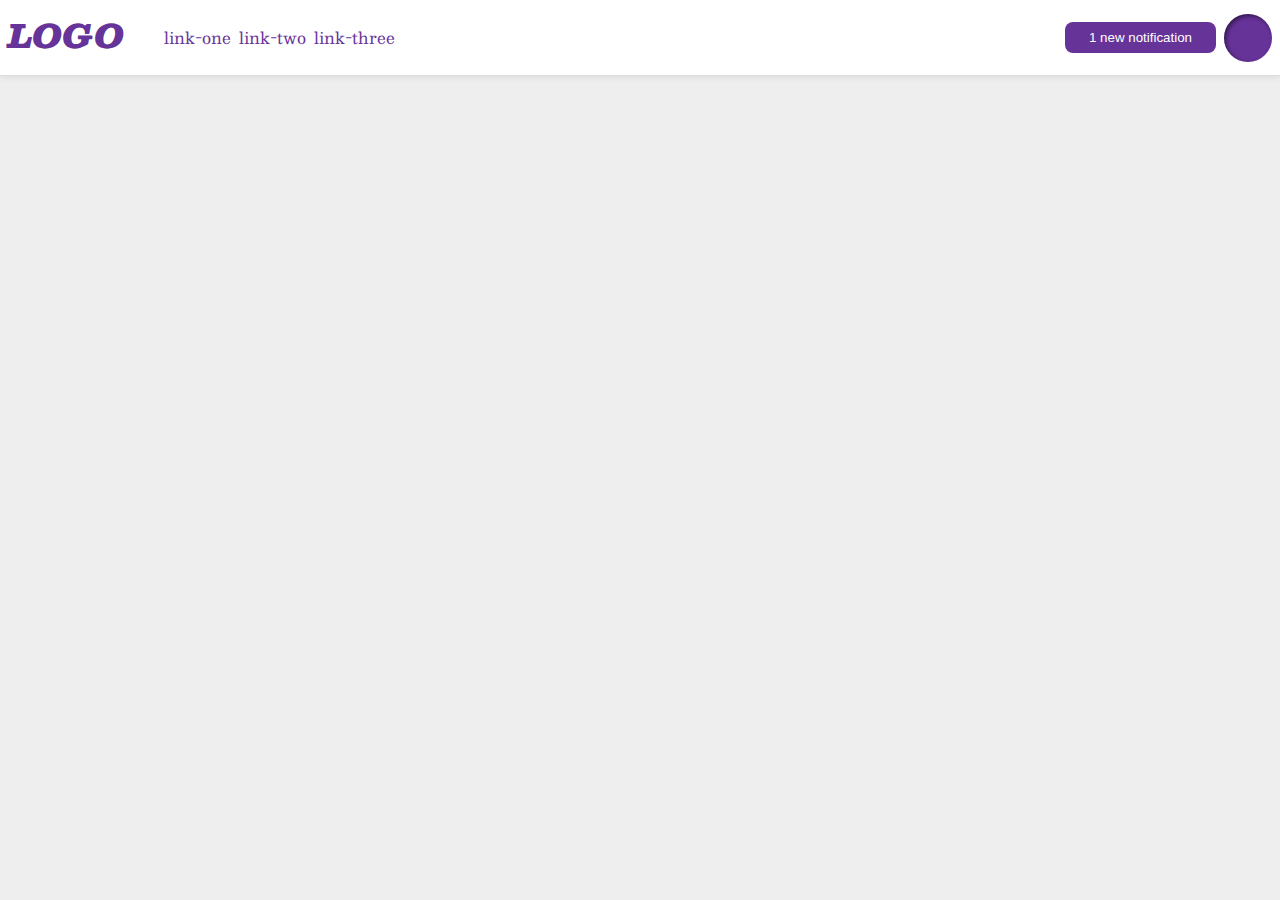
<file: flex/03-flex-header-2/index.html>
<!DOCTYPE html>
<html lang="en">
  <head>
    <meta charset="UTF-8">
    <meta http-equiv="X-UA-Compatible" content="IE=edge">
    <meta name="viewport" content="width=device-width, initial-scale=1.0">
    <title>Flex Header 2</title>
    <link rel="stylesheet" href="style.css">
  </head>
  <body>
    <div class="header">
      <div class="left-side">

      <div class="logo">
        LOGO
      </div>
      <ul class="links">
        <li><a href="google.com">link-one</a></li>
        <li><a href="google.com">link-two</a></li>
        <li><a href="google.com">link-three</a></li>
      </ul>
    </div>

    <div class="right-side">

    
      <button class="notifications">
        1 new notification
      </button>
      <div class="profile-image"></div>
    </div>
    </div>
  </body>
</html>
</file>
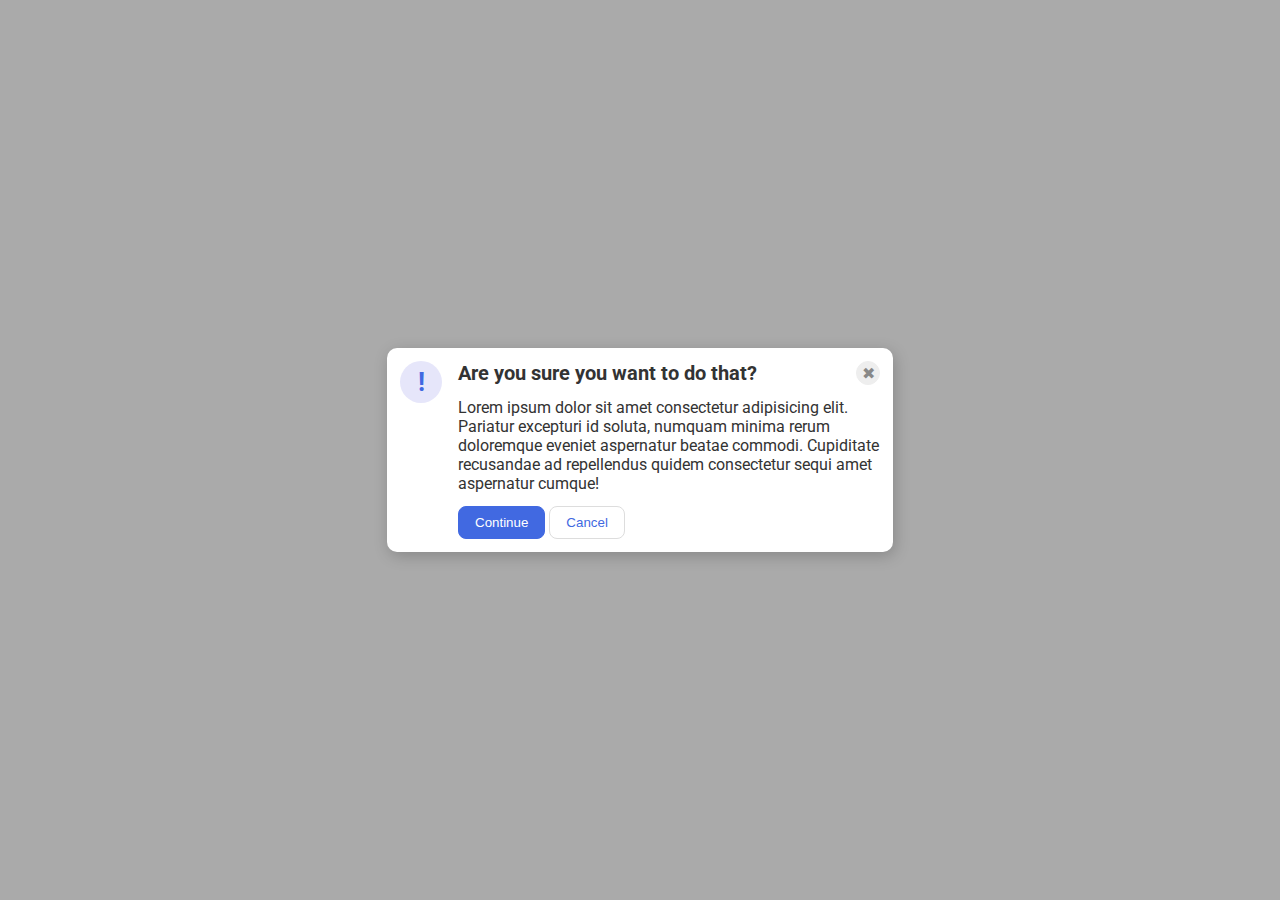
<file: flex/05-flex-modal/index.html>
<!DOCTYPE html>
<html lang="en">
  <head>
    <meta charset="UTF-8">
    <meta http-equiv="X-UA-Compatible" content="IE=edge">
    <meta name="viewport" content="width=device-width, initial-scale=1.0">
    <link rel="stylesheet" href="style.css">
    <title>Modal</title>
  </head>
  <body>
    <div class="modal">
      <div class="icon">!</div>
      
      <div class="container">
      <div class="header">Are you sure you want to do that?
        <button class="close-button">✖</button></div>
        <div class="text">Lorem ipsum dolor sit amet consectetur adipisicing elit. Pariatur excepturi id soluta, numquam minima rerum doloremque eveniet aspernatur beatae commodi. Cupiditate recusandae ad repellendus quidem consectetur sequi amet aspernatur cumque!</div>
        <button class="continue">Continue</button>
        <button class="cancel">Cancel</button>
      </div>
    </div>
  </body>
</html>
</file>
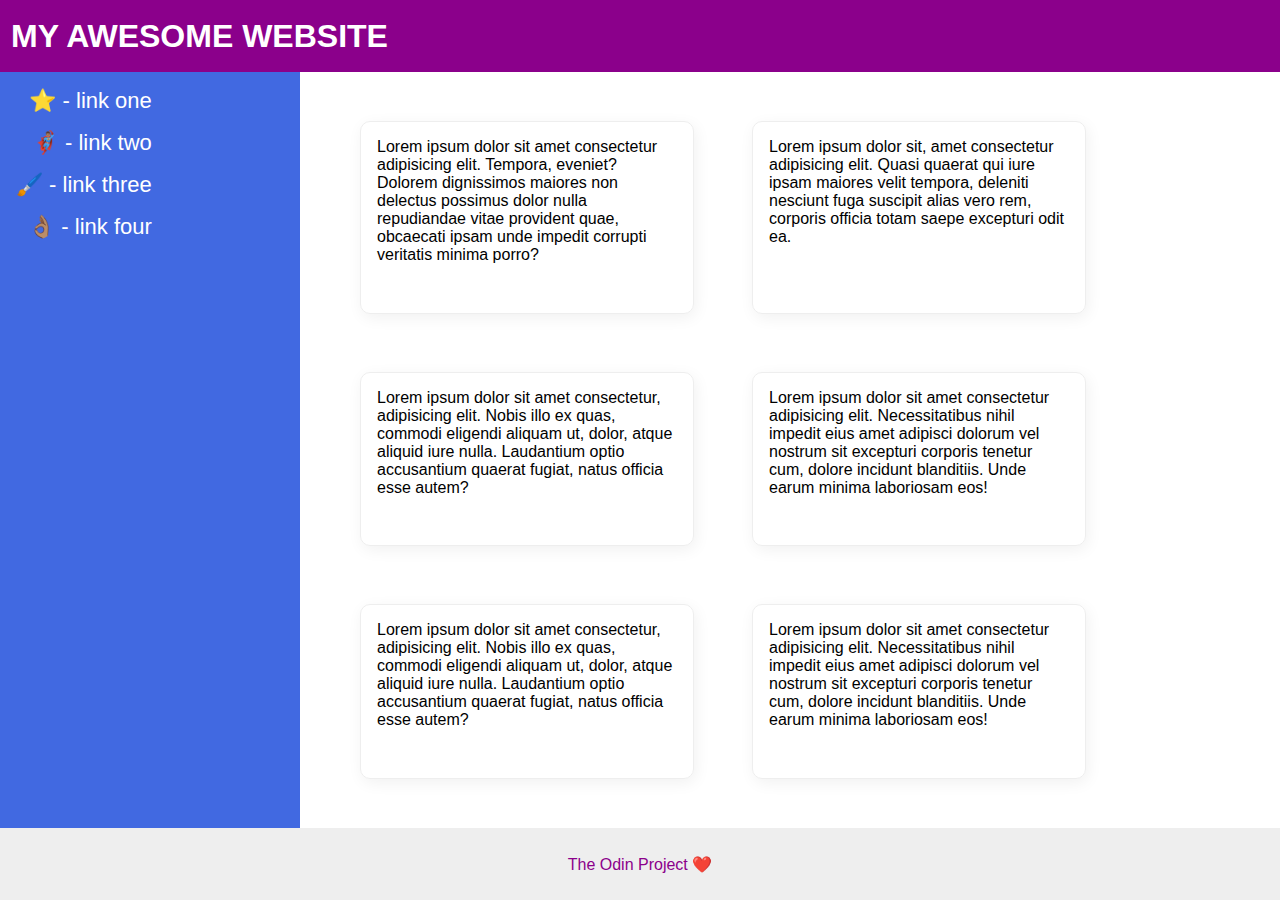
<file: flex/07-flex-layout-2/index.html>
<!DOCTYPE html>
<html lang="en">
  <head>
    <meta charset="UTF-8">
    <meta http-equiv="X-UA-Compatible" content="IE=edge">
    <meta name="viewport" content="width=device-width, initial-scale=1.0">
    <title>The Holy Grail</title>
    <link rel="stylesheet" href="style.css">
  </head>
  <body>
    <div class="header">
      MY AWESOME WEBSITE
    </div>
    
    <div class="container">
    <div class="sidebar">
      <ul>
        <li><a href="#">⭐ - link one</a></li>
        <li><a href="#">🦸🏽‍♂️ - link two</a></li>
        <li><a href="#">🖌️ - link three</a></li>
        <li><a href="#">👌🏽 - link four</a></li>
      </ul>
    </div>

    <div class="cards">
    <div class="card">Lorem ipsum dolor sit amet consectetur adipisicing elit. Tempora, eveniet? Dolorem dignissimos maiores non delectus possimus dolor nulla repudiandae vitae provident quae, obcaecati ipsam unde impedit corrupti veritatis minima porro?</div>
    <div class="card">Lorem ipsum dolor sit, amet consectetur adipisicing elit. Quasi quaerat qui iure ipsam maiores velit tempora, deleniti nesciunt fuga suscipit alias vero rem, corporis officia totam saepe excepturi odit ea.</div>
    <div class="card">Lorem ipsum dolor sit amet consectetur, adipisicing elit. Nobis illo ex quas, commodi eligendi aliquam ut, dolor, atque aliquid iure nulla. Laudantium optio accusantium quaerat fugiat, natus officia esse autem?</div>
    <div class="card">Lorem ipsum dolor sit amet consectetur adipisicing elit. Necessitatibus nihil impedit eius amet adipisci dolorum vel nostrum sit excepturi corporis tenetur cum, dolore incidunt blanditiis. Unde earum minima laboriosam eos!</div>
    <div class="card">Lorem ipsum dolor sit amet consectetur, adipisicing elit. Nobis illo ex quas, commodi eligendi aliquam ut, dolor, atque aliquid iure nulla. Laudantium optio accusantium quaerat fugiat, natus officia esse autem?</div>
    <div class="card">Lorem ipsum dolor sit amet consectetur adipisicing elit. Necessitatibus nihil impedit eius amet adipisci dolorum vel nostrum sit excepturi corporis tenetur cum, dolore incidunt blanditiis. Unde earum minima laboriosam eos!</div>
  </div>
  </div>

    <div class="footer">
      The Odin Project ❤️
    </div>
  </body>
</html>
</file>
<file: flex/03-flex-header-2/style.css>
/* this is some magical font-importing.  
you'll learn about it later. */
@import url('https://fonts.googleapis.com/css2?family=Besley:ital,wght@0,400;1,900&display=swap');

body {
  margin: 0;
  background: #eee;
  font-family: Besley, serif;
}

.header {
  background: white;
  border-bottom: 1px solid #ddd;
  box-shadow: 0 0 8px rgba(0,0,0,.1);
  display: flex;
  align-items: center;
  justify-content: space-between;
  padding: 8px;
}

.profile-image {
  background: rebeccapurple;
  box-shadow: inset 2px 2px 4px rgba(0,0,0,.5);
  border-radius: 50%;
  width: 48px;
  height: 48px;
}

.logo {
  color: rebeccapurple;
  font-size: 32px;
  font-weight: 900;
  font-style: italic;
}

button {
  border: none;
  border-radius: 8px;
  background: rebeccapurple;
  color: white;
  padding: 8px 24px;
}

a {
  /* this removes the line under our links */
  text-decoration: none;
  color: rebeccapurple;
}

ul {
  list-style-type: none;
  display: flex;
  gap: 8px;
}

.left-side {
  display: flex;
  justify-content: center;
}

.right-side {
  display: flex;
  align-items: center;
  gap: 8px;
}
</file>
<file: flex/05-flex-modal/style.css>
@import url('https://fonts.googleapis.com/css2?family=Roboto:wght@400;700&display=swap');

html, body {
  height: 100%;
}

body {
  font-family: Roboto, sans-serif;
  margin: 0;
  background: #aaa;
  color: #333;
  /* I'll give you this one for free lol */
  display: flex;
  align-items: center;
  justify-content: center;
}

.modal {
  background: white;
  width: 480px;
  border-radius: 10px;
  box-shadow: 2px 4px 16px rgba(0,0,0,.2);
  display: flex;
  gap: 16px;
  padding: 13px;
}

.icon {
  color: royalblue;
  font-size: 26px;
  font-weight: 700;
  background: lavender;
  width: 42px;
  height: 42px;
  border-radius: 50%;
  display: flex;
  align-items: center;
  justify-content: center;
  flex-shrink: 0;
}

.close-button {
  background: #eee;
  border-radius: 50%;
  color: #888;
  font-weight: 400;
  font-size: 16px;
  height: 24px;
  width: 24px;
  display: flex;
  align-items: center;
  justify-content: center;
  border: 1px solid #eee;
  padding: 0;
}

button {
  cursor: pointer;
  padding: 8px 16px;
  border-radius: 8px;
}

button.continue {
  background: royalblue;
  border: 1px solid royalblue;
  color: white;
}

button.cancel {
  background: white;
  border: 1px solid #ddd;
  color: royalblue;
}

.header {
  display: flex;
  justify-content: space-between;
  font-size: 20px;
  font-weight: bold;
}

.text {
  padding: 13px 0;
}
</file>
<file: flex/07-flex-layout-2/style.css>
body {
  font-family: -apple-system, BlinkMacSystemFont, 'Segoe UI', Roboto, Oxygen, Ubuntu, Cantarell, 'Open Sans', 'Helvetica Neue', sans-serif;
  margin: 0;
  min-height: 100vh;
  display: flex;
  flex-direction: column;
  justify-content: space-between;
}

.header {
  height: 72px;
  background: darkmagenta;
  color: white;
  font-weight: bold;
  font-size: xx-large;
  display: flex;
  align-items: center;
  padding-left: 11px;
}

.footer {
  height: 72px;
  background: #eee;
  color: darkmagenta;
  display: flex;
  justify-content: center;
  align-items: center;
}

.sidebar {
  width: 300px;
  background: royalblue;
  box-sizing: border-box;
  display: flex;
  flex-shrink: 0;
}

.card {
  border: 1px solid #eee;
  box-shadow: 2px 4px 16px rgba(0,0,0,.06);
  border-radius: 4px;
  width: 300px;
  margin: 29px;
  padding: 16px;
   border-radius: 10px;
}

.container {
  display: flex;
  flex: 1;
}

.cards {
  display: flex;
  flex-wrap: wrap;
  margin: 20px 31px;
}

ul {
  list-style-type: none;
  display: flex;
  flex-direction: column;
  gap: 16px;
  margin: 0;
  padding: 16px;
  font-size: 22px;
  align-items: flex-end;
}

a {
  text-decoration: none;
  color: white;
}
</file>
